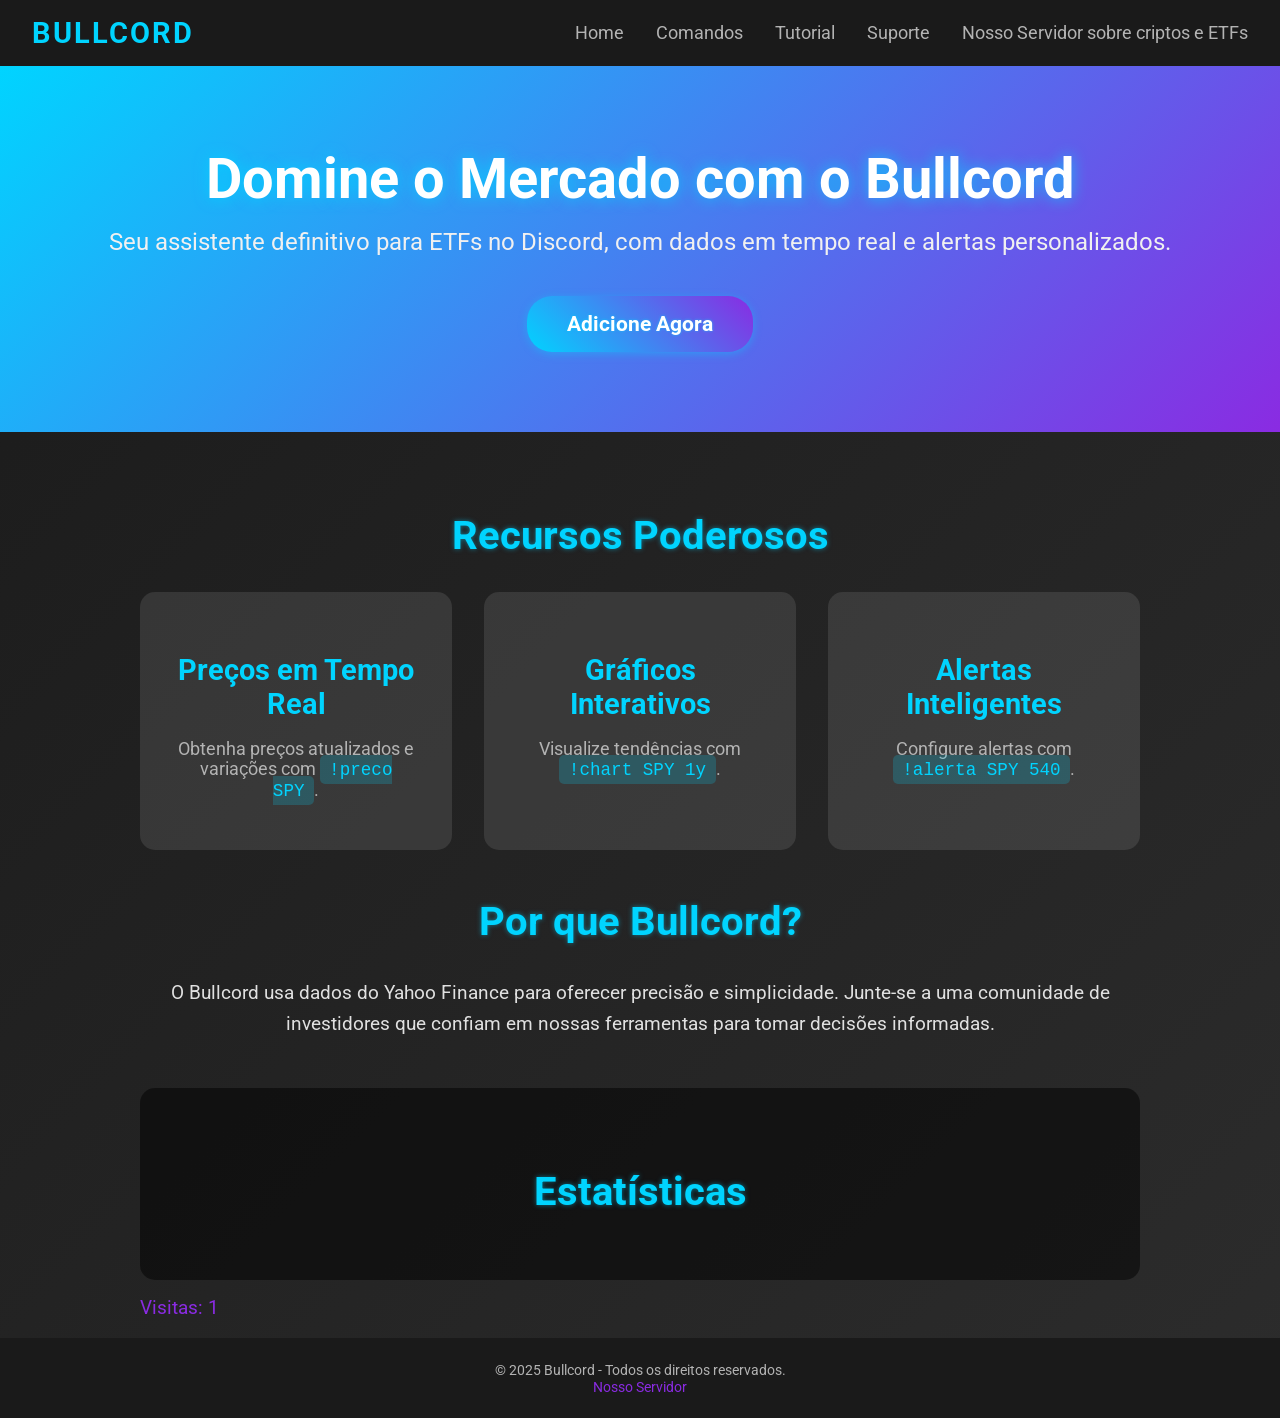
<file: bot_Website/index.html>
<!DOCTYPE html>
<html lang="pt-BR">

<head>
  <meta charset="UTF-8">
  <meta name="viewport" content="width=device-width, initial-scale=1.0">
  <title>Bullcord - Home</title>
  <link rel="stylesheet" href="styles.css">
  <link href="https://fonts.googleapis.com/css2?family=Roboto&display=swap" rel="stylesheet">
  <script src="script.js" defer></script>
</head>

<body>
  <nav>
    <div class="logo">Bullcord</div>
    <ul>
      <li><a href="index.html">Home</a></li>
      <li><a href="commands.html">Comandos</a></li>
      <li><a href="tutorial.html">Tutorial</a></li>
      <li><a href="support.html">Suporte</a></li>
      <li><a href="server.html" target="_blank">Nosso Servidor sobre criptos e ETFs</a></li>
    </ul>
  </nav>

  <header class="hero">
    <h1>Domine o Mercado com o Bullcord</h1>
    <p>Seu assistente definitivo para ETFs no Discord, com dados em tempo real e alertas personalizados.</p>
    <a href="https://discord.com/oauth2/authorize?client_id=1404442635212558448" class="invite-button hero-cta" target="_blank">Adicione Agora</a>
  </header>



  <section class="content">
    <h2>Recursos Poderosos</h2>
    <div class="feature-grid">
      <div class="feature-card">
        <h3>Preços em Tempo Real</h3>
        <p>Obtenha preços atualizados e variações com <code>!preco SPY</code>.</p>
      </div>
      <div class="feature-card">
        <h3>Gráficos Interativos</h3>
        <p>Visualize tendências com <code>!chart SPY 1y</code>.</p>
      </div>
      <div class="feature-card">
        <h3>Alertas Inteligentes</h3>
        <p>Configure alertas com <code>!alerta SPY 540</code>.</p>
      </div>
    </div>

    <h2>Por que Bullcord?</h2>
    <p class="highlight-text"> O Bullcord usa dados do Yahoo Finance para oferecer precisão e simplicidade. Junte-se a uma comunidade de investidores que confiam em nossas ferramentas para tomar decisões informadas.</p>

    <div class="stats-section">
      <h2>Estatísticas</h2>
      <p id="visit-count"></p>
    </div>
  </section>

  <footer>
    <p>&copy; 2025 Bullcord - Todos os direitos reservados.</p>
    <p><a href="https://discord.gg/yMZQQ59kTX" target="_blank">Nosso Servidor</a></p>
  </footer>
</body>

</html>
</file>
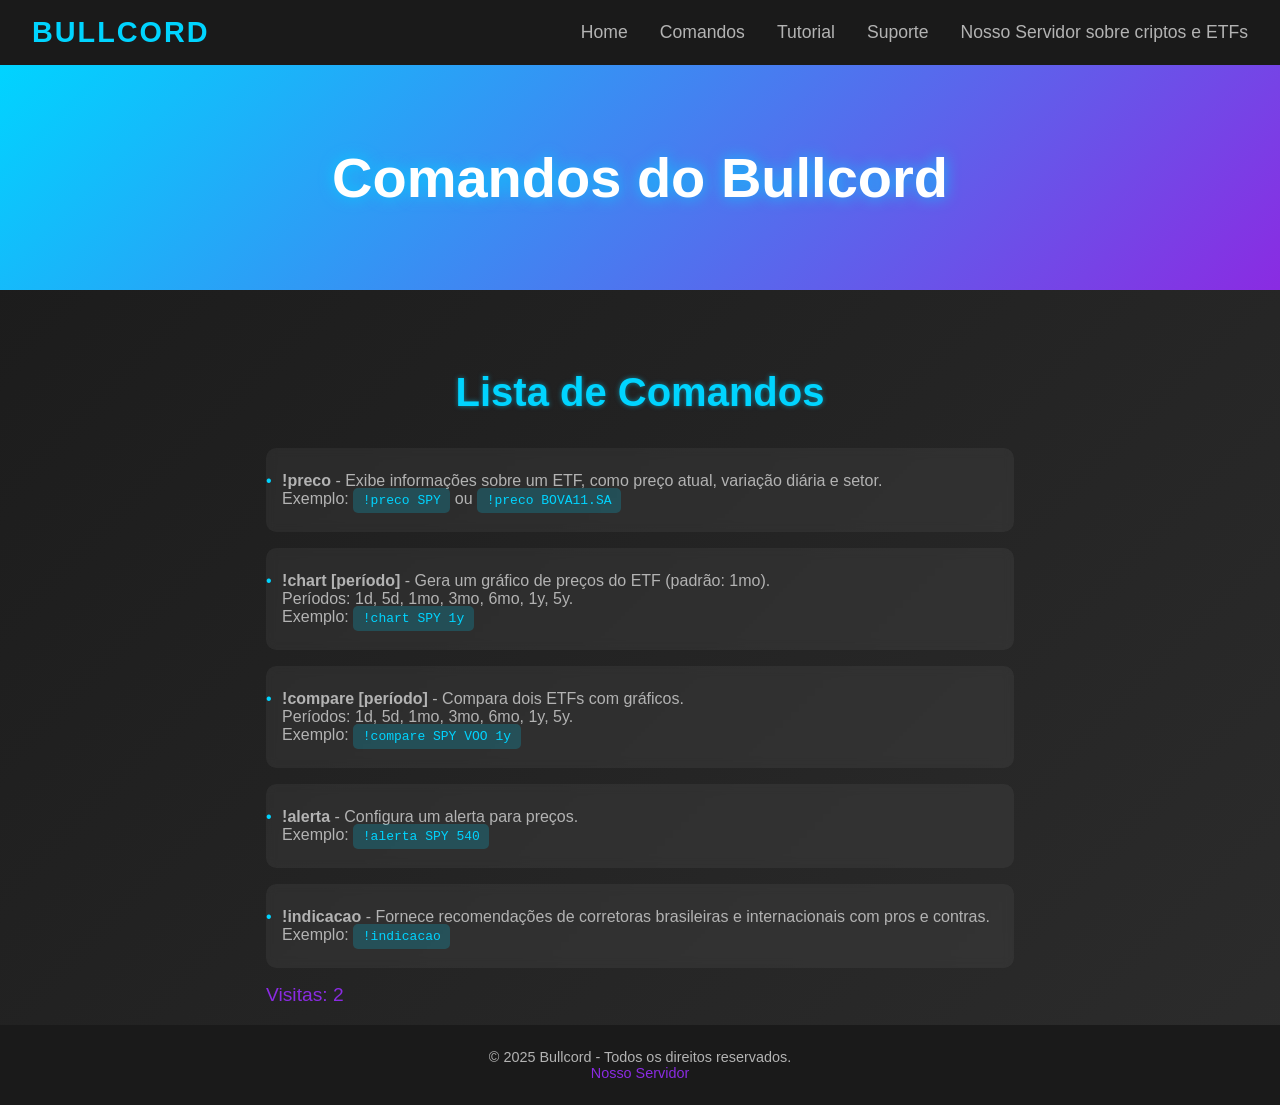
<file: bot_Website/commands.html>
<!DOCTYPE html>
<html lang="pt-BR">

<head>
  <meta charset="UTF-8">
  <meta name="viewport" content="width=device-width, initial-scale=1.0">
  <title>Bullcord - Comandos</title>
  <link rel="stylesheet" href="styles.css">
  <link href="server.html" rel="stylesheet">
  <script src="script.js" defer></script>
</head>

<body>
  <nav>
    <div class="logo">Bullcord</div>
    <ul>
      <li><a href="index.html">Home</a></li>
      <li><a href="commands.html">Comandos</a></li>
      <li><a href="tutorial.html">Tutorial</a></li>
      <li><a href="support.html">Suporte</a></li>
      <li><a href="https://discord.gg/yMZQQ59kTX" target="_blank">Nosso Servidor sobre criptos e ETFs</a></li>
    </ul>
  </nav>

  <header class="hero">
    <h1>Comandos do Bullcord</h1>
  </header>

  <section class="content">

    <h2>Lista de Comandos</h2>
    <ul class="command-list">
      <li><strong>!preco <ticker></strong> - Exibe informações sobre um ETF, como preço atual, variação diária e setor.<br>Exemplo: <code>!preco SPY</code> ou <code>!preco BOVA11.SA</code></li>
      <li><strong>!chart <ticker> [período]</strong> - Gera um gráfico de preços do ETF (padrão: 1mo).<br>Períodos: 1d, 5d, 1mo, 3mo, 6mo, 1y, 5y.<br>Exemplo: <code>!chart SPY 1y</code></li>
      <li><strong>!compare <ticker1>
            <ticker2> [período]</strong> - Compara dois ETFs com gráficos.<br>Períodos: 1d, 5d, 1mo, 3mo, 6mo, 1y, 5y.<br>Exemplo: <code>!compare SPY VOO 1y</code></li>
      <li><strong>!alerta <ticker>
            <preço></strong> - Configura um alerta para preços.<br>Exemplo: <code>!alerta SPY 540</code></li>
      <li><strong>!indicacao</strong> - Fornece recomendações de corretoras brasileiras e internacionais com pros e contras.<br>Exemplo: <code>!indicacao</code></li>
    </ul>
  </section>

  <footer>
    <p>&copy; 2025 Bullcord - Todos os direitos reservados.</p>
    <p><a href="https://discord.gg/yMZQQ59kTX" target="_blank">Nosso Servidor</a></p>
  </footer>
</body>

</html>
</file>
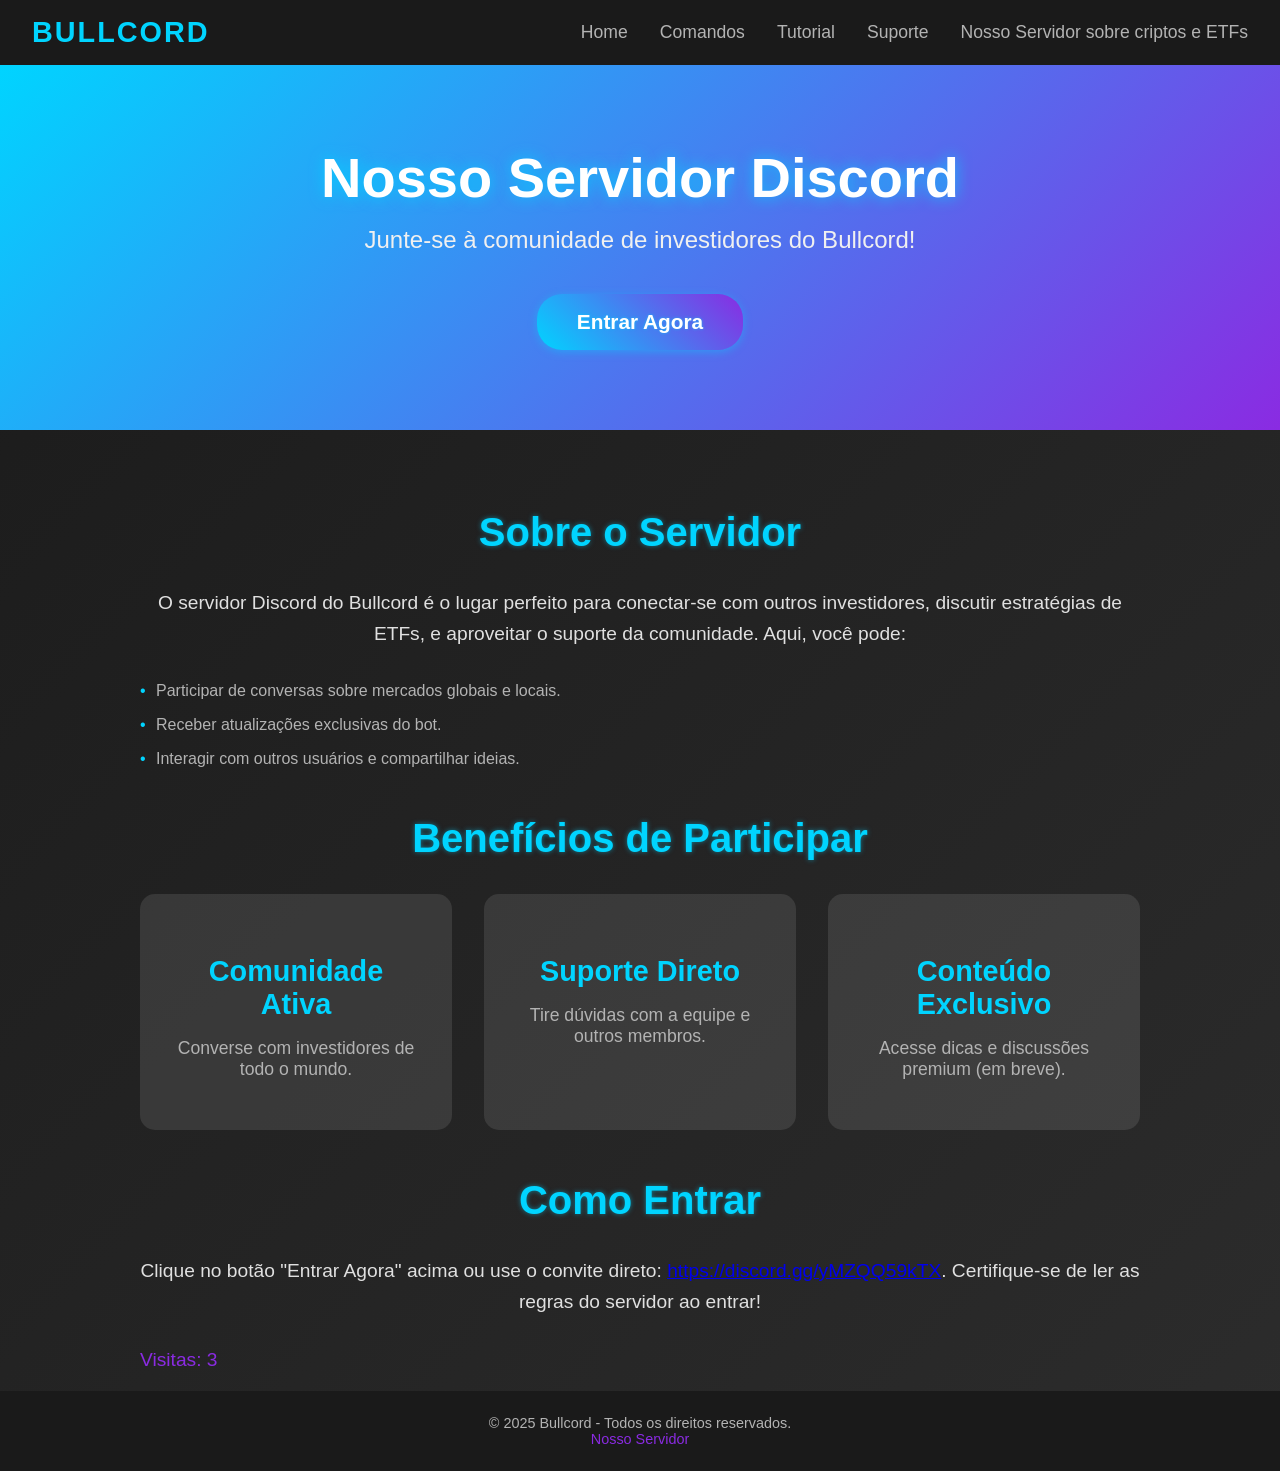
<file: bot_Website/server.html>
<!DOCTYPE html>
<html lang="pt-BR">

<head>
  <meta charset="UTF-8">
  <meta name="viewport" content="width=device-width, initial-scale=1.0">
  <title>Bullcord - Nosso Servidor</title>
  <link rel="stylesheet" href="styles.css">
  <link href="server.html" rel="stylesheet">
  <script src="script.js" defer></script>
</head>

<body>
  <nav>
    <div class="logo">Bullcord</div>
    <ul>
      <li><a href="index.html">Home</a></li>
      <li><a href="commands.html">Comandos</a></li>
      <li><a href="tutorial.html">Tutorial</a></li>
      <li><a href="support.html">Suporte</a></li>
      <li><a href="server.html">Nosso Servidor sobre criptos e ETFs</a></li>
    </ul>
  </nav>

  <header class="hero">
    <h1>Nosso Servidor Discord</h1>
    <p>Junte-se à comunidade de investidores do Bullcord!</p>
    <a href="https://discord.gg/yMZQQ59kTX" class="invite-button hero-cta" target="_blank">Entrar Agora</a>
  </header>

  <section class="content">
    <h2>Sobre o Servidor</h2>
    <p class="highlight-text">
      O servidor Discord do Bullcord é o lugar perfeito para conectar-se com outros investidores, discutir estratégias de ETFs, e aproveitar o suporte da comunidade. Aqui, você pode:
    </p>
    <ul>
      <li>Participar de conversas sobre mercados globais e locais.</li>
      <li>Receber atualizações exclusivas do bot.</li>
      <li>Interagir com outros usuários e compartilhar ideias.</li>
    </ul>

    <h2>Benefícios de Participar</h2>
    <div class="feature-grid">
      <div class="feature-card">
        <h3>Comunidade Ativa</h3>
        <p>Converse com investidores de todo o mundo.</p>
      </div>
      <div class="feature-card">
        <h3>Suporte Direto</h3>
        <p>Tire dúvidas com a equipe e outros membros.</p>
      </div>
      <div class="feature-card">
        <h3>Conteúdo Exclusivo</h3>
        <p>Acesse dicas e discussões premium (em breve).</p>
      </div>
    </div>

    <h2>Como Entrar</h2>
    <p class="highlight-text">
      Clique no botão "Entrar Agora" acima ou use o convite direto: <a href="https://discord.gg/yMZQQ59kTX" target="_blank">https://discord.gg/yMZQQ59kTX</a>. Certifique-se de ler as regras do servidor ao entrar!
    </p>
  </section>

  <footer>
    <p>&copy; 2025 Bullcord - Todos os direitos reservados.</p>
    <p><a href="https://discord.gg/yMZQQ59kTX" target="_blank">Nosso Servidor</a></p>
  </footer>
</body>

</html>
</file>
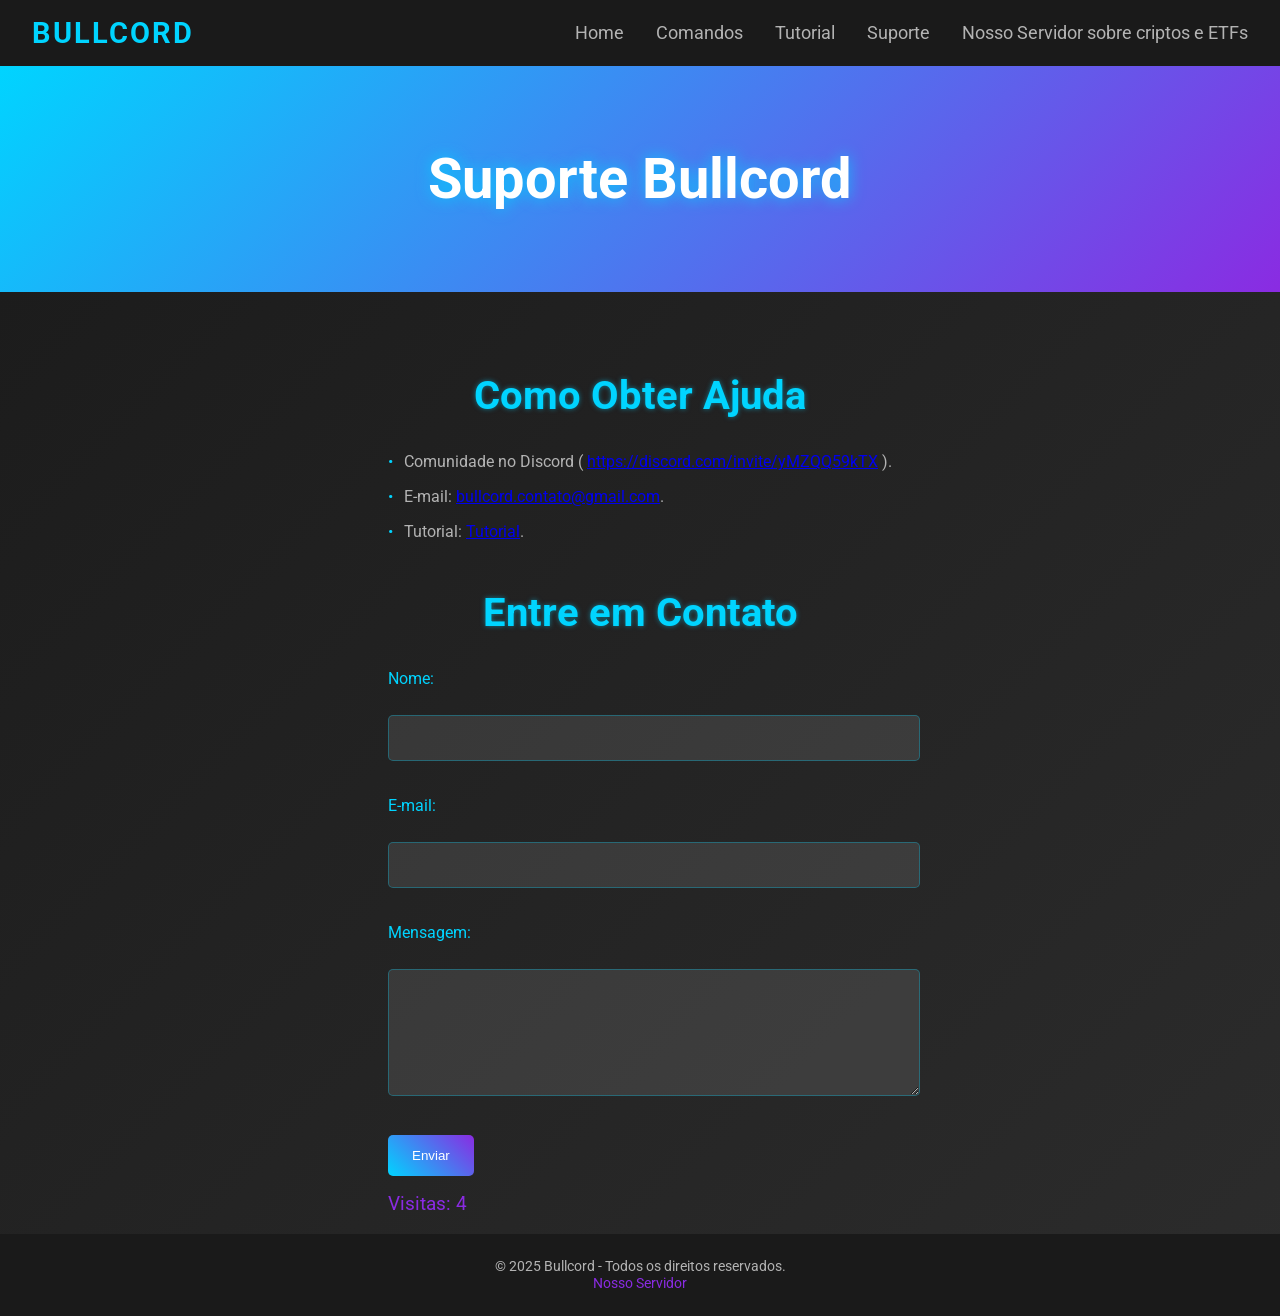
<file: bot_Website/support.html>
<!DOCTYPE html>
<html lang="pt-BR">

<head>
  <meta charset="UTF-8">
  <meta name="viewport" content="width=device-width, initial-scale=1.0">
  <title>Bullcord - Suporte</title>
  <link rel="stylesheet" href="styles.css">
  <link href="https://fonts.googleapis.com/css2?family=Roboto&display=swap" rel="stylesheet">
  <script src="script.js" defer></script>
</head>

<body>
  <nav>
    <div class="logo">Bullcord</div>
    <ul>
      <li><a href="index.html">Home</a></li>
      <li><a href="commands.html">Comandos</a></li>
      <li><a href="tutorial.html">Tutorial</a></li>
      <li><a href="support.html">Suporte</a></li>
      <li><a href="server.html" target="_blank">Nosso Servidor sobre criptos e ETFs</a></li>
    </ul>
  </nav>

  <header class="hero">
    <h1>Suporte Bullcord</h1>
  </header>

  <section class="content">
    <h2>Como Obter Ajuda</h2>
    <ul>
      <li>
        Comunidade no Discord (
        <a href="https://discord.com/invite/yMZQQ59kTX" target="_blank">https://discord.com/invite/yMZQQ59kTX</a>
        ).
      <li>E-mail: <a href="mailto:suporte@bullcord.com">bullcord.contato@gmail.com</a>.</li>
      <li>Tutorial: <a href="tutorial.html">Tutorial</a>.</li>
    </ul>
    <h2>Entre em Contato</h2>
    <form id="support-form">
      <label for="name">Nome:</label><br>
      <input type="text" id="name" name="name" required><br><br>
      <label for="email">E-mail:</label><br>
      <input type="email" id="email" name="email" required><br><br>
      <label for="message">Mensagem:</label><br>
      <textarea id="message" name="message" rows="4" required></textarea><br><br>
      <button type="submit">Enviar</button>
    </form>
  </section>

  <footer>
    <p>&copy; 2025 Bullcord - Todos os direitos reservados.</p>
    <p><a href="https://discord.gg/yMZQQ59kTX" target="_blank">Nosso Servidor</a></p>
  </footer>
</body>

</html>
</file>
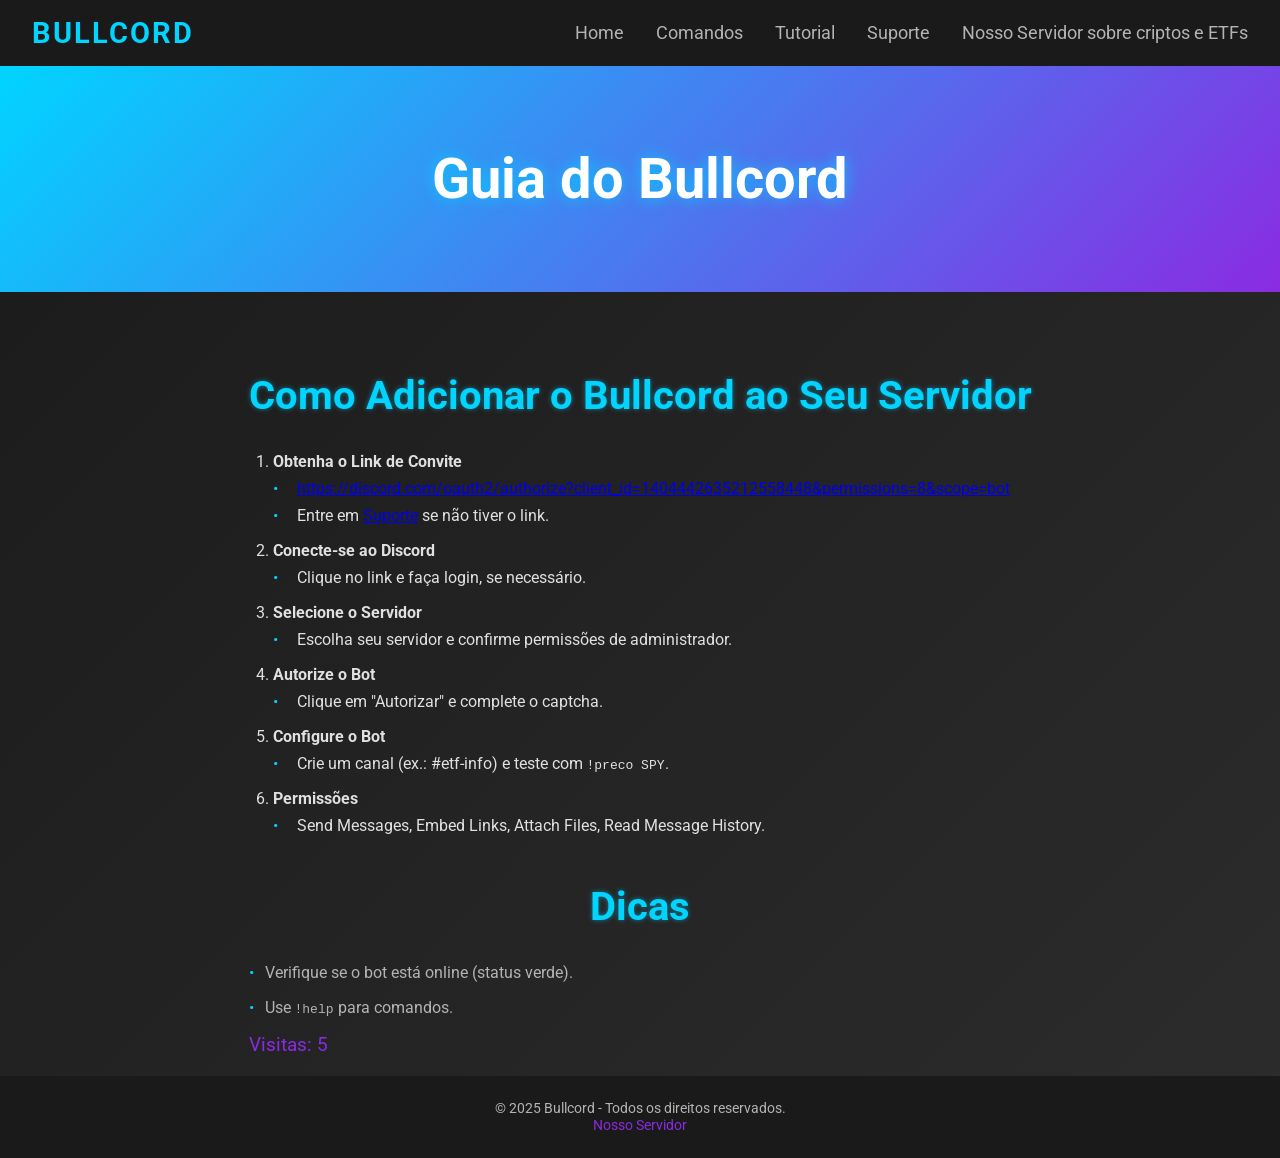
<file: bot_Website/tutorial.html>
<!DOCTYPE html>
<html lang="pt-BR">

<head>
  <meta charset="UTF-8">
  <meta name="viewport" content="width=device-width, initial-scale=1.0">
  <title>Bullcord - Tutorial</title>
  <link rel="stylesheet" href="styles.css">
  <link href="https://fonts.googleapis.com/css2?family=Roboto&display=swap" rel="stylesheet">
  <script src="script.js" defer></script>
</head>

<body>
  <nav>
    <div class="logo">Bullcord</div>
    <ul>
      <li><a href="index.html">Home</a></li>
      <li><a href="commands.html">Comandos</a></li>
      <li><a href="tutorial.html">Tutorial</a></li>
      <li><a href="support.html">Suporte</a></li>
      <li><a href="server.html" target="_blank">Nosso Servidor sobre criptos e ETFs</a></li>
    </ul>
  </nav>

  <header class="hero">
    <h1>Guia do Bullcord</h1>
  </header>

  <section class="content">
    <h2>Como Adicionar o Bullcord ao Seu Servidor</h2>
    <ol>
      <li><strong>Obtenha o Link de Convite</strong>
        <ul>
          <li>
            <a href="https://discord.com/oauth2/authorize?client_id=1404442635212558448&permissions=8&scope=bot" target="_blank">
              https://discord.com/oauth2/authorize?client_id=1404442635212558448&permissions=8&scope=bot
            </a>
          </li>
          <li>Entre em <a href="support.html">Suporte</a> se não tiver o link.</li>
        </ul>
      </li>
      <li><strong>Conecte-se ao Discord</strong>
        <ul>
          <li>Clique no link e faça login, se necessário.</li>
        </ul>
      </li>
      <li><strong>Selecione o Servidor</strong>
        <ul>
          <li>Escolha seu servidor e confirme permissões de administrador.</li>
        </ul>
      </li>
      <li><strong>Autorize o Bot</strong>
        <ul>
          <li>Clique em "Autorizar" e complete o captcha.</li>
        </ul>
      </li>
      <li><strong>Configure o Bot</strong>
        <ul>
          <li>Crie um canal (ex.: #etf-info) e teste com <code>!preco SPY</code>.</li>
        </ul>
      </li>
      <li><strong>Permissões</strong>
        <ul>
          <li>Send Messages, Embed Links, Attach Files, Read Message History.</li>
        </ul>
      </li>
    </ol>
    <h2>Dicas</h2>
    <ul>
      <li>Verifique se o bot está online (status verde).</li>
      <li>Use <code>!help</code> para comandos.</li>
    </ul>
  </section>

  <footer>
    <p>&copy; 2025 Bullcord - Todos os direitos reservados.</p>
    <p><a href="https://discord.gg/yMZQQ59kTX" target="_blank">Nosso Servidor</a></p>
  </footer>
</body>

</html>
</file>
<file: bot_Website/styles.css>
body {
  margin: 0;
  padding: 0;
  background: linear-gradient(135deg, #1a1a1a, #2c2c2c);
  color: #e0e0e0;
  font-family: "Roboto", sans-serif;
  min-height: 100vh;
  display: flex;
  flex-direction: column;
}

nav {
  background: #1a1a1a;
  padding: 1rem 2rem;
  display: flex;
  justify-content: space-between;
  align-items: center;
  box-shadow: 0 4px 10px rgba(0, 0, 0, 0.5);
}

.logo {
  font-size: 1.8rem;
  font-weight: bold;
  color: #00d4ff;
  text-transform: uppercase;
  letter-spacing: 2px;
}

nav ul {
  list-style: none;
  display: flex;
  gap: 2rem;
  margin: 0;
  padding: 0;
}

nav ul li a {
  color: #b3b3b3;
  text-decoration: none;
  font-size: 1.1rem;
  transition: color 0.3s ease;
}

nav ul li a:hover {
  color: #00d4ff;
}

.invite-button {
  padding: 0.5rem 1.2rem;
  background: linear-gradient(45deg, #00d4ff, #8a2be2);
  color: #fff;
  text-decoration: none;
  font-size: 1rem;
  font-weight: bold;
  border-radius: 15px;
  transition: transform 0.3s ease, box-shadow 0.3s ease;
  text-shadow: 0 0 3px rgba(0, 212, 255, 0.7);
  box-shadow: 0 2px 8px rgba(0, 212, 255, 0.4);
}

.invite-button:hover {
  transform: translateY(-2px);
  box-shadow: 0 4px 12px rgba(138, 43, 226, 0.6);
}

.invite-button:active {
  transform: translateY(0);
  box-shadow: 0 1px 5px rgba(0, 212, 255, 0.4);
}

.hero {
  background: linear-gradient(135deg, #00d4ff, #8a2be2);
  color: #fff;
  text-align: center;
  padding: 5rem 1rem;
  margin-bottom: 2rem;
  animation: fadeIn 1s ease-in;
  position: relative;
  overflow: hidden;
}

.hero h1 {
  margin: 0;
  font-size: 3.5rem;
  text-shadow: 0 0 15px rgba(0, 212, 255, 0.8);
}

.hero p {
  margin: 1rem 0;
  font-size: 1.5rem;
  color: #f0f0f0;
}

.hero-cta {
  display: inline-block;
  padding: 1rem 2.5rem;
  font-size: 1.3rem;
  border-radius: 25px;
  margin-top: 1.5rem;
}

.content {
  max-width: 1000px;
  margin: 0 auto;
  padding: 0 2rem;
  flex: 1 0 auto;
}

.content h2 {
  color: #00d4ff;
  font-size: 2.5rem;
  margin-top: 3rem;
  text-align: center;
  text-shadow: 0 0 5px rgba(0, 212, 255, 0.5);
}

.feature-grid {
  display: grid;
  grid-template-columns: repeat(auto-fit, minmax(250px, 1fr));
  gap: 2rem;
  margin-top: 2rem;
}

.feature-card {
  background: rgba(255, 255, 255, 0.1);
  padding: 2rem;
  border-radius: 15px;
  text-align: center;
  transition: transform 0.3s ease, box-shadow 0.3s ease;
}

.feature-card:hover {
  transform: translateY(-10px);
  box-shadow: 0 5px 20px rgba(0, 212, 255, 0.3);
}

.feature-card h3 {
  color: #00d4ff;
  font-size: 1.8rem;
  margin-bottom: 1rem;
}

.feature-card p {
  color: #b3b3b3;
  font-size: 1.1rem;
}

.feature-card code {
  background: rgba(0, 212, 255, 0.2);
  color: #00d4ff;
  padding: 0.3rem 0.6rem;
  border-radius: 5px;
}

.highlight-text {
  font-size: 1.2rem;
  color: #e0e0e0;
  margin: 2rem 0;
  text-align: center;
  line-height: 1.6;
}

.cta-section {
  text-align: center;
  margin-top: 2rem;
  padding: 2rem;
  background: rgba(0, 0, 0, 0.5);
  border-radius: 10px;
}

.cta-section h2 {
  margin: 0;
}

.invite-button.large {
  padding: 1rem 2.5rem;
  font-size: 1.3rem;
  border-radius: 25px;
}

.stats-section {
  text-align: center;
  margin-top: 3rem;
  padding: 2rem;
  background: rgba(0, 0, 0, 0.5);
  border-radius: 15px;
}

#visit-count {
  color: #8a2be2;
  font-size: 1.2rem;
  margin-top: 1rem;
}

.command-list {
  list-style: none;
  padding: 0;
}

.command-list li {
  background: rgba(255, 255, 255, 0.05);
  margin: 1.5rem 0;
  padding: 1.5rem;
  border-radius: 10px;
  backdrop-filter: blur(5px);
  transition: transform 0.3s ease;
}

.command-list li:hover {
  transform: translateY(-5px);
}

.command-list code {
  background: rgba(0, 212, 255, 0.2);
  color: #00d4ff;
  padding: 0.3rem 0.6rem;
  border-radius: 5px;
}

.content ul {
  list-style: none;
  padding: 0;
}

.content ul li {
  margin: 1rem 0;
  padding-left: 1rem;
  position: relative;
  color: #b3b3b3;
}

.content ul li::before {
  content: "•";
  color: #00d4ff;
  position: absolute;
  left: 0;
}

.content ol {
  padding-left: 1.5rem;
}

.content ol li {
  margin: 1rem 0;
  color: #e0e0e0;
}

.content ol ul li {
  margin: 0.5rem 0;
  padding-left: 1.5rem;
}

#support-form {
  margin-top: 2rem;
}

#support-form label {
  display: block;
  margin-bottom: 0.5rem;
  color: #00d4ff;
}

#support-form input,
#support-form textarea {
  width: 100%;
  padding: 0.8rem;
  margin-bottom: 1rem;
  background: rgba(255, 255, 255, 0.1);
  border: 1px solid rgba(0, 212, 255, 0.3);
  border-radius: 5px;
  color: #e0e0e0;
  font-size: 1rem;
}

#support-form textarea {
  resize: vertical;
  min-height: 100px;
}

#support-form button {
  padding: 0.8rem 1.5rem;
  background: linear-gradient(45deg, #00d4ff, #8a2be2);
  color: #fff;
  border: none;
  border-radius: 5px;
  cursor: pointer;
  transition: transform 0.3s ease;
}

#support-form button:hover {
  transform: translateY(-2px);
}

footer {
  background: #1a1a1a;
  padding: 1.5rem;
  text-align: center;
  color: #b3b3b3;
  margin-top: auto;
}

footer p {
  margin: 0;
  font-size: 0.9rem;
}

.heading-bar {
  height: 6px; /* Altura da barra */
  background: linear-gradient(135deg, #00d4ff, #8a2be2); /* Gradiente neon */
  margin-bottom: 1.5rem; /* Espaço abaixo da barra */
  width: 100%; /* Ocupa toda a largura da seção */
  border-radius: 3px; /* Bordas sutis */
  box-shadow: 0 2px 8px rgba(0, 212, 255, 0.3); /* Sombra para efeito */
}

@media (max-width: 600px) {
  nav {
    flex-direction: column;
    text-align: center;
  }

  nav ul {
    flex-direction: column;
    gap: 1rem;
    margin-top: 1rem;
  }

  .invite-button {
    margin-top: 1rem;
  }

  .hero h1 {
    font-size: 2.5rem;
  }

  .hero p {
    font-size: 1.2rem;
  }

  .hero-cta {
    padding: 0.8rem 2rem;
    font-size: 1.1rem;
  }

  .feature-grid {
    grid-template-columns: 1fr;
  }

  #support-form input,
  #support-form textarea {
    font-size: 0.9rem;
  }
}

/* Animações */
@keyframes fadeIn {
  from {
    opacity: 0;
  }
  to {
    opacity: 1;
  }
}

#loader {
  position: fixed;
  top: 0;
  left: 0;
  width: 100%;
  height: 100%;
  background: rgba(0, 0, 0, 0.9);
  display: flex;
  justify-content: center;
  align-items: center;
  z-index: 1000;
}

.spinner {
  border: 6px solid #e0e0e0;
  border-top: 6px solid #8a2be2;
  border-radius: 50%;
  width: 40px;
  height: 40px;
  animation: spin 0.8s linear infinite;
}

@keyframes spin {
  0% {
    transform: rotate(0deg);
  }
  100% {
    transform: rotate(360deg);
  }
}

footer p a {
  color: #8a2be2;
  text-decoration: none;
  transition: color 0.3s ease;
}

footer p a:hover {
  color: #00d4ff;
}
</file>
